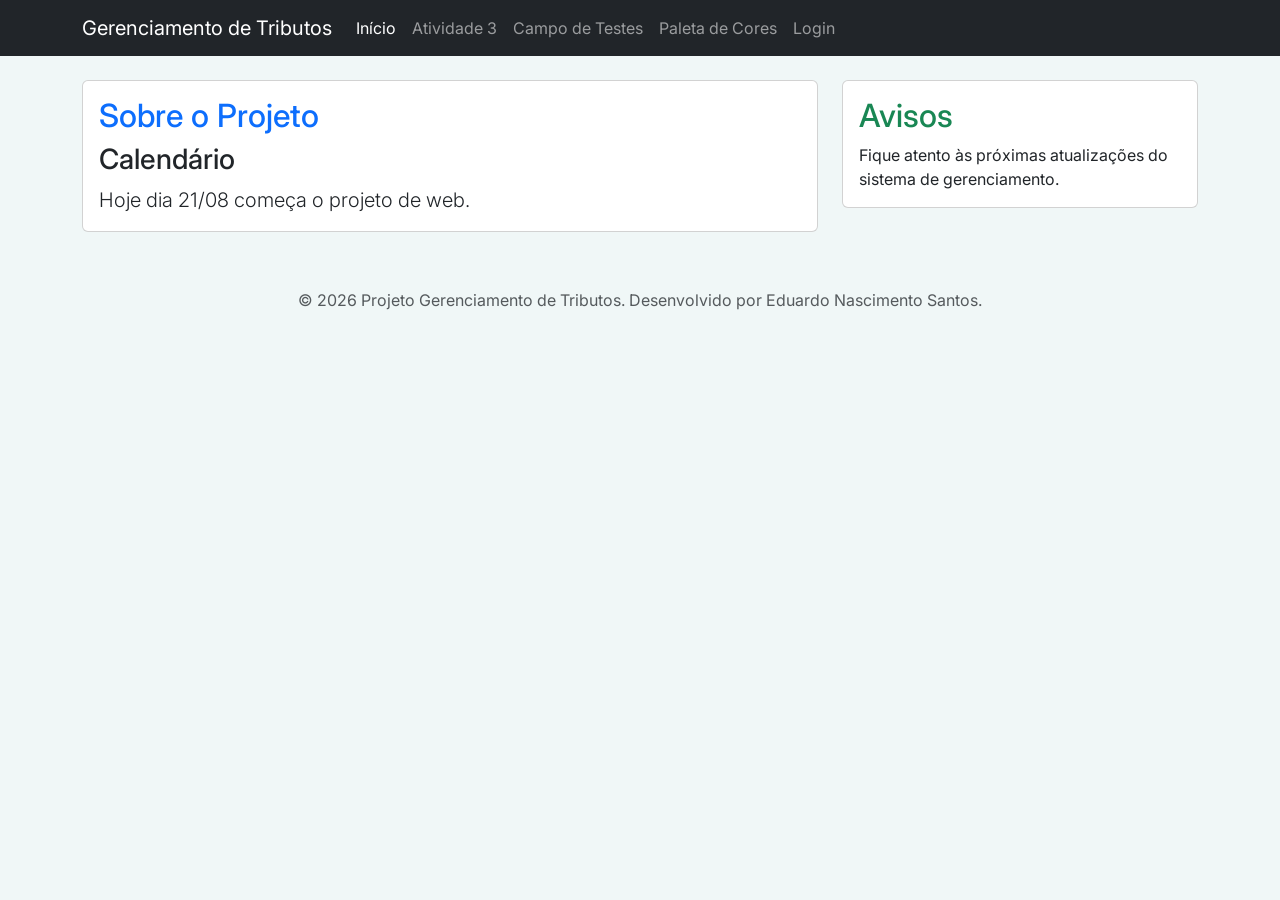
<file: infrastructure/pages/index.html>
<!DOCTYPE html>
<html lang="pt-BR">
<head>
    <meta charset="UTF-8">
    <meta name="viewport" content="width=device-width, initial-scale=1.0">
    <title>Gerenciamento de Tributos</title>
    <link rel="icon" type="image/png" href="../assets/favicon/erasebg-transformed.png">
    <link href="https://cdn.jsdelivr.net/npm/bootstrap@5.3.0/dist/css/bootstrap.min.css" rel="stylesheet">
    <link rel="stylesheet" type="text/css" href="../assets/css/style.css">
</head>
<body>

    <!-- Barra de Navegação (Navbar) -->
    <nav class="navbar navbar-expand-lg navbar-dark bg-dark">
        <div class="container">
            <a class="navbar-brand" href="#">Gerenciamento de Tributos</a>
            <button class="navbar-toggler" type="button" data-bs-toggle="collapse" data-bs-target="#navbarSupportedContent" aria-controls="navbarSupportedContent" aria-expanded="false" aria-label="Toggle navigation">
                <span class="navbar-toggler-icon"></span>
            </button>
            <div class="collapse navbar-collapse" id="navbarSupportedContent">
                <ul class="navbar-nav mr-auto">
                    <li class="nav-item"><a class="nav-link active" href="index.html">Início</a></li>
                    <li class="nav-item"><a class="nav-link" href="atividade-3.html">Atividade 3</a></li>
                    <li class="nav-item"><a class="nav-link" href="sandbox.html">Campo de Testes</a></li>
                    <li class="nav-item"><a class="nav-link" href="paleta.html">Paleta de Cores</a></li>
                    <li class="nav-item"><a class="nav-link" href="login.html">Login</a></li>
                </ul>
            </div>
        </div>
    </nav>

    <!-- Layout com Sistema de Grid e Cards -->
    <main class="container my-4">
        <div class="row">
            <section class="col-12 col-md-8">
                <div class="card mb-3">
                    <div class="card-body">
                        <h2 class="card-title text-primary">Sobre o Projeto</h2>
                        <article>
                            <h3>Calendário</h3>
                            <p class="card-text lead">Hoje dia 21/08 começa o projeto de web.</p>
                        </article>
                    </div>
                </div>
            </section>

            <aside class="col-12 col-md-4">
                <div class="card">
                    <div class="card-body">
                        <h2 class="card-title text-success">Avisos</h2>
                        <p class="card-text">Fique atento às próximas atualizações do sistema de gerenciamento.</p>
                    </div>
                </div>
            </aside>
        </div>
    </main>

    <footer class="text-center py-3">
        <p class="text-muted">&copy; 2026 Projeto Gerenciamento de Tributos. Desenvolvido por Eduardo Nascimento Santos.</p>
    </footer>

    <script src="https://cdn.jsdelivr.net/npm/bootstrap@5.3.0/dist/js/bootstrap.bundle.min.js"></script>
</body>
</html>
</file>
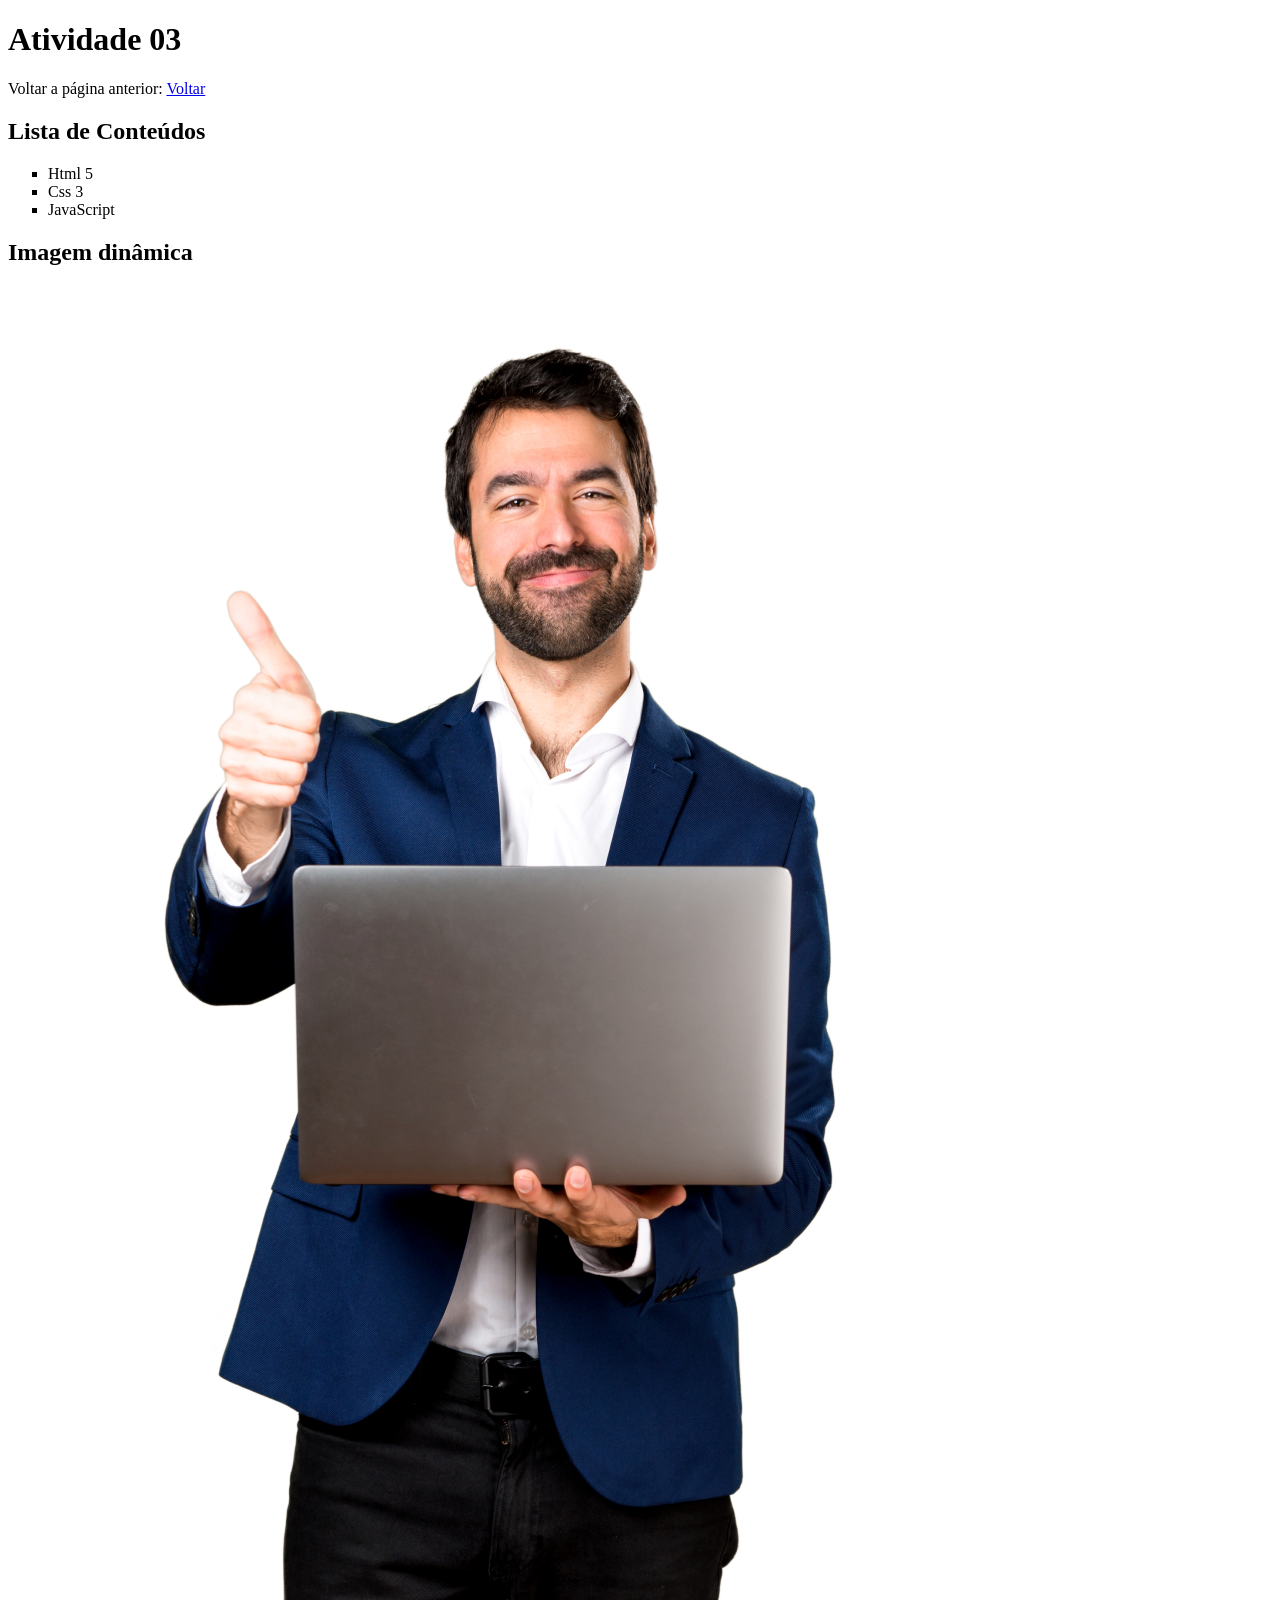
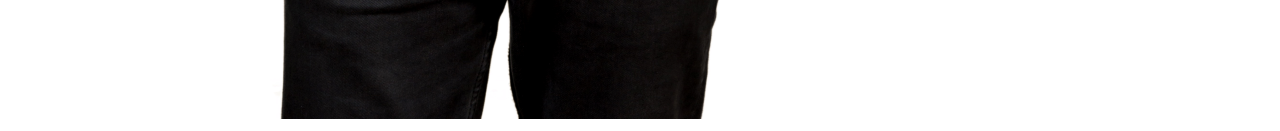
<file: atividade-3.html>
<!DOCTYPE html>
<html lang="en">
<head>
    <meta charset="UTF-8">
    <meta name="viewport" content="width=device-width, initial-scale=1.0">
    <title>Atividade 03</title>
    <link rel="icon" type="image/png" href="assets/favicon/form.png">
</head>
<body>
    <h1> Atividade 03 </h1>
    <p> Voltar a página anterior: <a href="index.html" rel="next">Voltar</a></p>

    <h2> Lista de Conteúdos </h2>
    <ul type="square"> 
        <li> Html 5</li>
        <li> Css 3</li>
        <li> JavaScript</li>
    </ul>

    <h2> Imagem dinâmica </h2>
    <picture>
        <source media="(max-width: 700px)" srcset="assets\images\homem-400.png">
        <source media="(max-width: 1050px)" srcset="assets\images\homem-700.png">
        <img src="assets\images\homem-1000.png" alt="Imagem flexivel funcional">
    </picture>
</body>
</html>
</file>
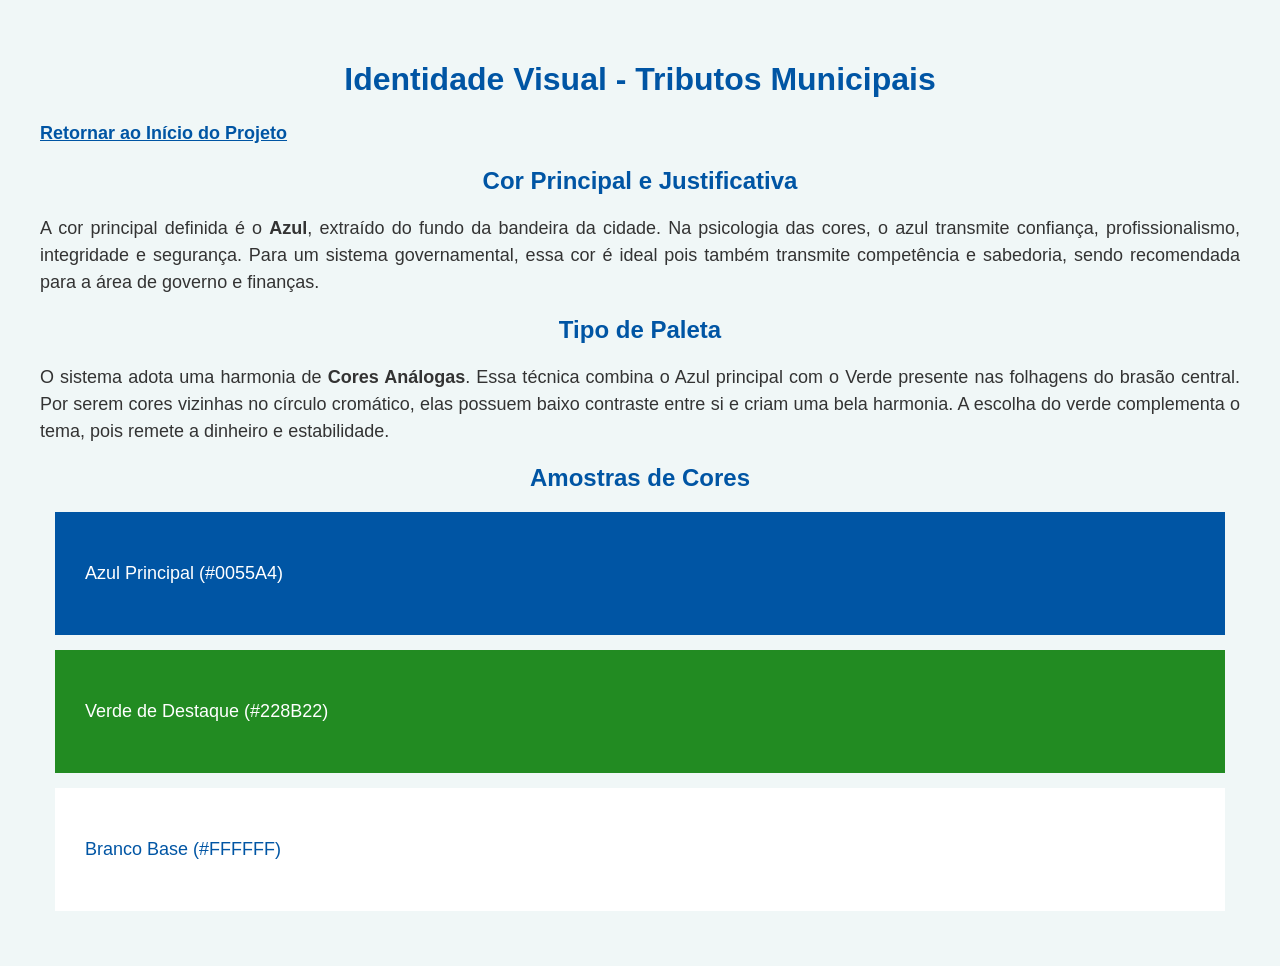
<file: pages/paleta.html>
<!DOCTYPE html>
<html lang="en">
<head>
    <meta charset="UTF-8">
    <meta name="viewport" content="width=device-width, initial-scale=1.0">
    <title>Paleta de Cores - Sistema de Tributos</title>
    <link rel="stylesheet" type="text/css" href="../assets/css/style.css">
</head>
<body>
    <header>
        <h1>Identidade Visual - Tributos Municipais</h1>
        <p><a href="../index.html" rel="prev">Retornar ao Início do Projeto</a></p>
    </header>

    <section>
        <h2>Cor Principal e Justificativa</h2>
        <p>A cor principal definida é o <strong>Azul</strong>, extraído do fundo da bandeira da cidade. Na psicologia das cores, o azul transmite confiança, profissionalismo, integridade e segurança. Para um sistema governamental, essa cor é ideal pois também transmite competência e sabedoria, sendo recomendada para a área de governo e finanças.</p>
    </section>

    <section>
        <h2>Tipo de Paleta</h2>
        <p>O sistema adota uma harmonia de <strong>Cores Análogas</strong>. Essa técnica combina o Azul principal com o Verde presente nas folhagens do brasão central. Por serem cores vizinhas no círculo cromático, elas possuem baixo contraste entre si e criam uma bela harmonia. A escolha do verde complementa o tema, pois remete a dinheiro e estabilidade.</p>
    </section>

    <section>
        <h2>Amostras de Cores</h2>
        <div class="caixa-azul">
            <p>Azul Principal (#0055A4)</p>
        </div>
        <div class="caixa-verde">
            <p>Verde de Destaque (#228B22)</p>
        </div>
        <div class="caixa-branca">
            <p>Branco Base (#FFFFFF)</p>
        </div>
    </section>
</body>
</html>
</file>
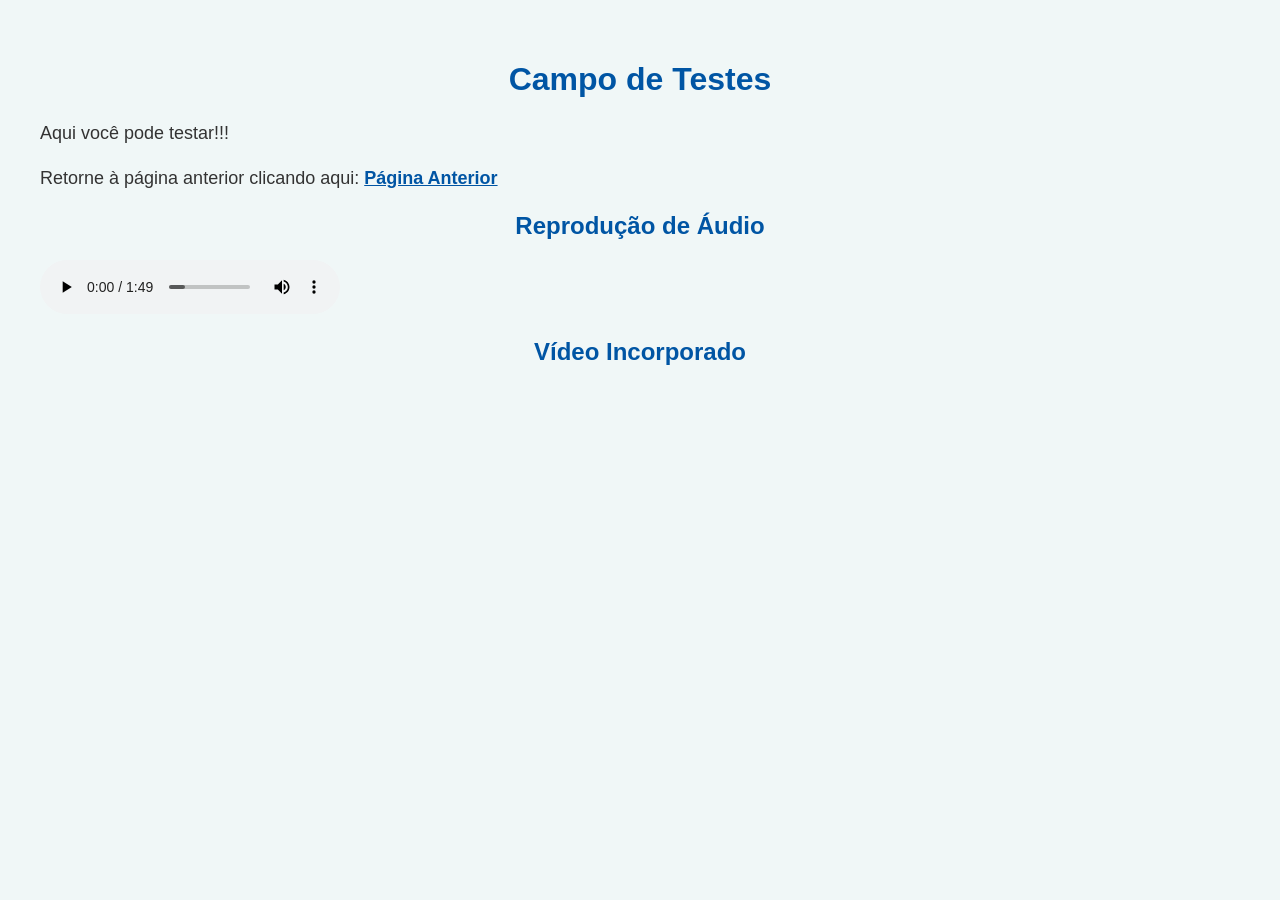
<file: pages/sandbox.html>
<!DOCTYPE html>
<html lang="en">
<head>
    <meta charset="UTF-8">
    <meta name="viewport" content="width=device-width, initial-scale=1.0">
    <title>SandBox</title>
    <link rel="stylesheet" type="text/css" href="../assets/css/style.css">
    <link rel = "icon" type="image/png" href="../assets/favicon/sandbox.png">
</head>
<body>
    <h1> Campo de Testes </h1>
    <p> Aqui você pode testar!!! </p>
    <p>Retorne à página anterior clicando aqui: <a href="../index.html" rel="prev">Página Anterior</a> </p>

    <main>
        <section id="bloco-audio">
            <h2>Reprodução de Áudio</h2>
            <audio preload="metadata" controls>
                <source src="../assets/audio/background-music.mp3" type="audio/mpeg">
                <p>Seu navegador não suporta áudio <a href="../assets/audio/background-music.mp3" type="audio/mpeg">Baixe o arquivo aqui</a></p>
            </audio>
        </section>

        <section id="bloco-video">
            <h2>Vídeo Incorporado</h2>
            <iframe width="560" height="315"
                    src="https://www.youtube.com/embed/4Y5DHDR3fYo?si=XaupXkPb8AHsnb-U" 
                    title="YouTube video player" frameborder="0" 
                    allow="accelerometer; 
                    autoplay; clipboard-write; 
                    encrypted-media; gyroscope; 
                    picture-in-picture; web-share" 
                    referrerpolicy="strict-origin-when-cross-origin" allowfullscreen></iframe>
        </section>
    </main>
</body>
</html>
</file>
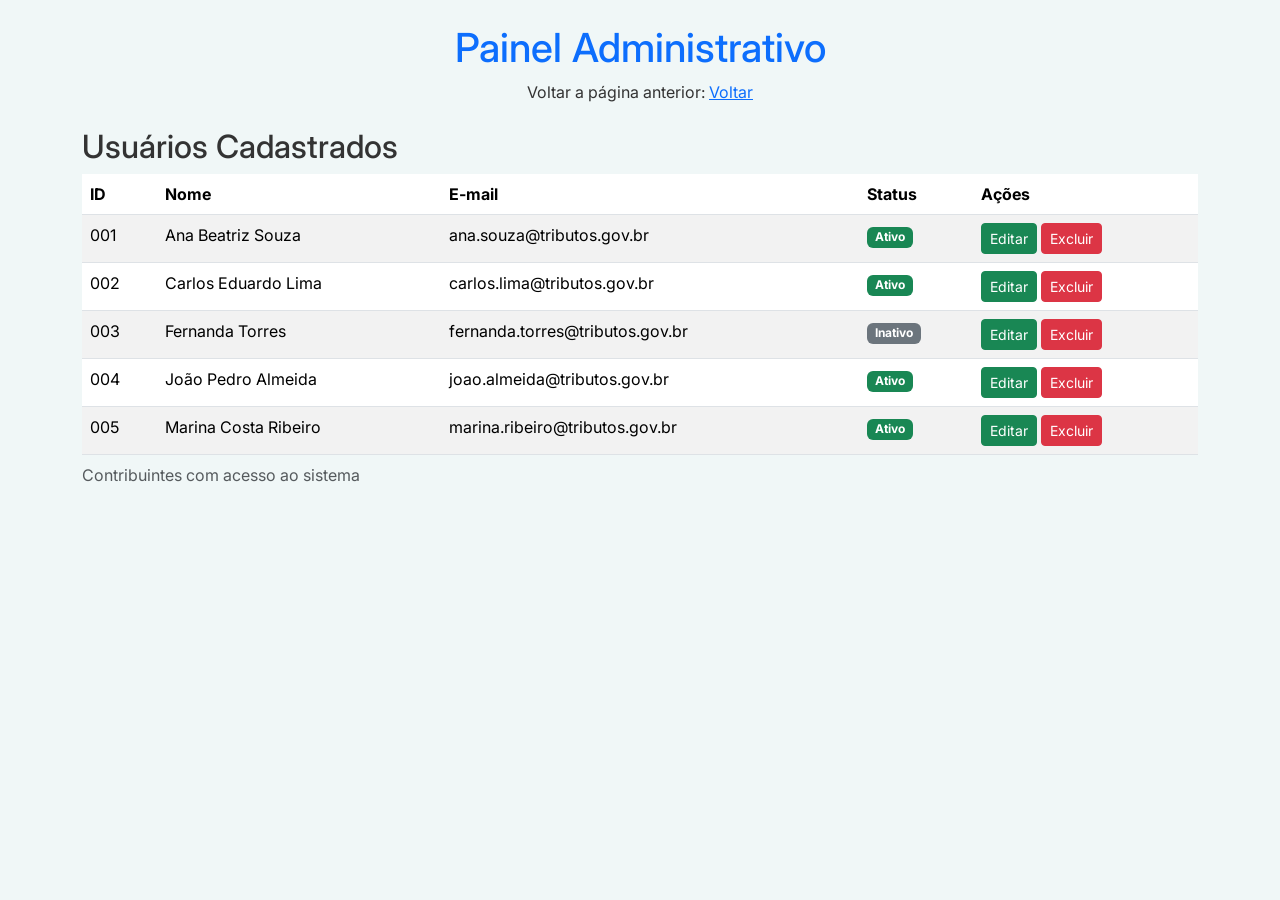
<file: infrastructure/pages/admin.html>
<!DOCTYPE html>
<html lang="pt-BR">
<head>
    <meta charset="UTF-8">
    <meta name="viewport" content="width=device-width, initial-scale=1.0">
    <title>Painel Administrativo - Gerenciamento de Tributos</title>
    <!-- Link CDN do Bootstrap oficial do slide -->
    <link href="https://cdn.jsdelivr.net/npm/bootstrap@5.3.0/dist/css/bootstrap.min.css" rel="stylesheet">
    <link rel="stylesheet" type="text/css" href="../assets/css/style.css">
    <link rel="icon" type="image/png" href="../assets/favicon/erasebg-transformed.png">
</head>
<body>

    <header class="text-center my-4">
        <h1 class="text-primary">Painel Administrativo</h1>
        <p>Voltar a página anterior: <a href="index.html" rel="prev">Voltar</a></p>
    </header>

    <main class="container">
        <section id="usuarios">
            <h2>Usuários Cadastrados</h2>

            <table id="tabela-usuarios" class="table table-striped table-hover">
                <caption>Contribuintes com acesso ao sistema </caption>
                <thead>
                    <tr>
                        <th>ID</th>
                        <th>Nome</th>
                        <th>E-mail</th>
                        <th>Status</th>
                        <th>Ações</th>
                    </tr>
                </thead>
                <tbody>
                    <tr>
                        <td>001</td>
                        <td>Ana Beatriz Souza</td>
                        <td>ana.souza@tributos.gov.br</td>
                        <td><span class="badge bg-success">Ativo</span></td>
                        <td class="acoes">
                            <button type="button" class="btn btn-success btn-sm">Editar</button>
                            <button type="button" class="btn btn-danger btn-sm">Excluir</button>
                        </td>
                    </tr>
                    <tr>
                        <td>002</td>
                        <td>Carlos Eduardo Lima</td>
                        <td>carlos.lima@tributos.gov.br</td>
                        <td><span class="badge bg-success">Ativo</span></td>
                        <td class="acoes">
                            <button type="button" class="btn btn-success btn-sm">Editar</button>
                            <button type="button" class="btn btn-danger btn-sm">Excluir</button>
                        </td>
                    </tr>
                    <tr>
                        <td>003</td>
                        <td>Fernanda Torres</td>
                        <td>fernanda.torres@tributos.gov.br</td>
                        <td><span class="badge bg-secondary">Inativo</span></td>
                        <td class="acoes">
                            <button type="button" class="btn btn-success btn-sm">Editar</button>
                            <button type="button" class="btn btn-danger btn-sm">Excluir</button>
                        </td>
                    </tr>
                    <tr>
                        <td>004</td>
                        <td>João Pedro Almeida</td>
                        <td>joao.almeida@tributos.gov.br</td>
                        <td><span class="badge bg-success">Ativo</span></td>
                        <td class="acoes">
                            <button type="button" class="btn btn-success btn-sm">Editar</button>
                            <button type="button" class="btn btn-danger btn-sm">Excluir</button>
                        </td>
                    </tr>
                    <tr>
                        <td>005</td>
                        <td>Marina Costa Ribeiro</td>
                        <td>marina.ribeiro@tributos.gov.br</td>
                        <td><span class="badge bg-success">Ativo</span></td>
                        <td class="acoes">
                            <button type="button" class="btn btn-success btn-sm">Editar</button>
                            <button type="button" class="btn btn-danger btn-sm">Excluir</button>
                        </td>
                    </tr>
                </tbody>
            </table>
        </section>
    </main>

    <script src="https://cdn.jsdelivr.net/npm/bootstrap@5.3.0/dist/js/bootstrap.bundle.min.js"></script>
</body>
</html>
</file>
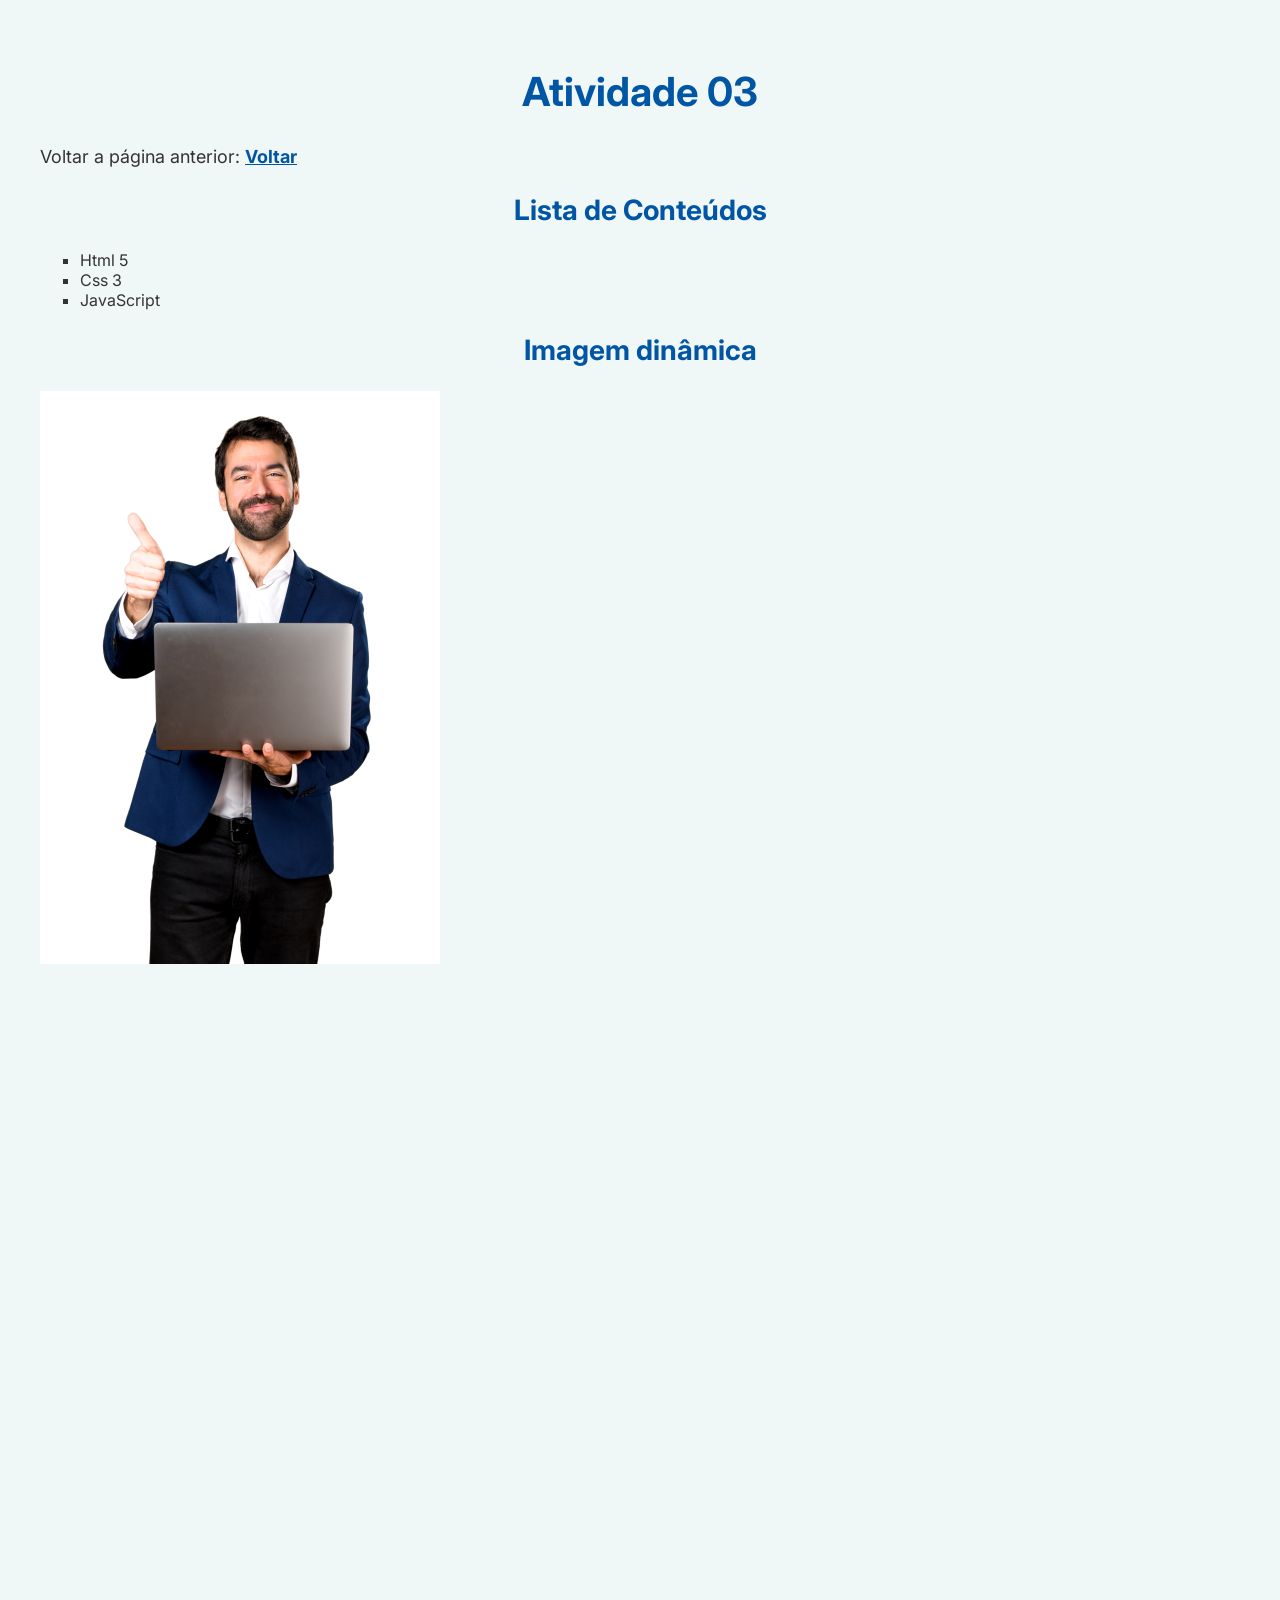
<file: infrastructure/pages/atividade-3.html>
<!DOCTYPE html>
<html lang="en">
<head>
    <meta charset="UTF-8">
    <meta name="viewport" content="width=device-width, initial-scale=1.0">
    <title>Atividade 03</title>
    <link rel="stylesheet" type="text/css" href="../assets/css/style.css">
    <link rel="icon" type="image/png" href="../assets/favicon/erasebg-transformed.png">
</head>
<body class="pagina-simples">
    <h1> Atividade 03 </h1>
    <p> Voltar a página anterior: <a href="index.html" rel="prev">Voltar</a></p>

    <h2> Lista de Conteúdos </h2>
    <ul type="square">
        <li> Html 5</li>
        <li> Css 3</li>
        <li> JavaScript</li>
    </ul>

    <h2> Imagem dinâmica </h2>
    <picture>
        <source media="(max-width: 700px)" srcset="../assets/images/homem-400.png">
        <source media="(max-width: 1050px)" srcset="../assets/images/homem-700.png">
        <img src="../assets/images/homem-1000.png" alt="Imagem flexivel funcional">
    </picture>
</body>
</html>
</file>
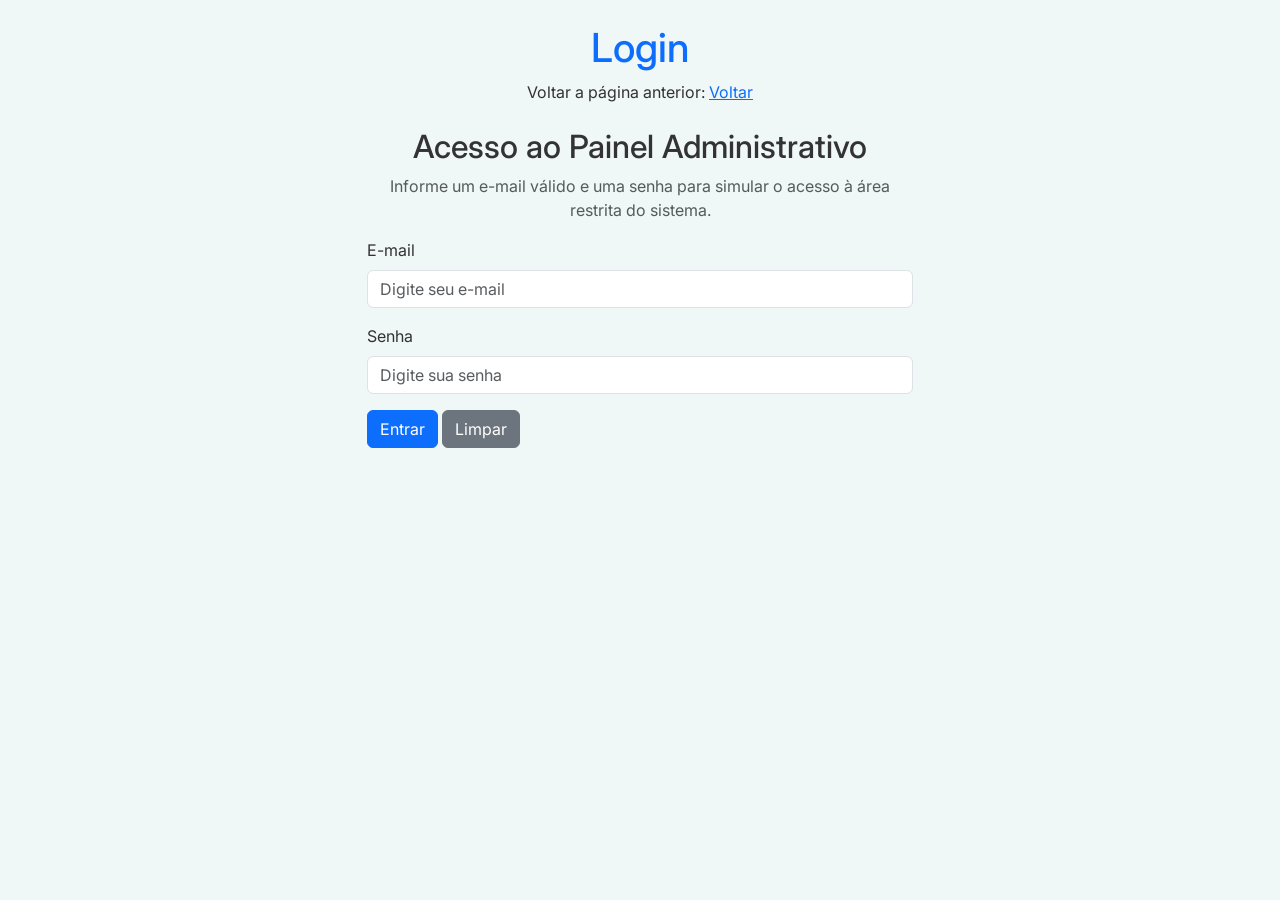
<file: infrastructure/pages/login.html>
<!DOCTYPE html>
<html lang="pt-BR">
<head>
    <meta charset="UTF-8">
    <meta name="viewport" content="width=device-width, initial-scale=1.0">
    <title>Login - Gerenciamento de Tributos</title>
    <!-- Link CDN do Bootstrap oficial do slide -->
    <link href="https://cdn.jsdelivr.net/npm/bootstrap@5.3.0/dist/css/bootstrap.min.css" rel="stylesheet">
    <link rel="stylesheet" type="text/css" href="../assets/css/style.css">
    <link rel="icon" type="image/png" href="../assets/favicon/erasebg-transformed.png">
</head>
<body>

    <header class="text-center my-4">
        <h1 class="text-primary">Login</h1>
        <p>Voltar a página anterior: <a href="index.html" rel="prev">Voltar</a></p>
    </header>

    <main class="container">
        <div class="row justify-content-center">
            <section id="login" class="col-12 col-md-6">
                <h2 class="text-center">Acesso ao Painel Administrativo</h2>
                <p class="text-center text-muted">Informe um e-mail válido e uma senha para simular o acesso à área restrita do sistema.</p>

                <form action="admin.html" method="get">
                    <div class="camp-form mb-3">
                        <label for="email" class="form-label">E-mail</label>
                        <input
                            type="email"
                            class="form-control"
                            id="email"
                            name="email"
                            inputmode="email"
                            placeholder="Digite seu e-mail"
                            required
                            pattern="[a-zA-Z0-9._%+-]+@[a-zA-Z0-9.-]+\.[a-zA-Z]{2,}"
                            title="Informe um e-mail em um formato válido, com domínio completo, por exemplo: nome@dominio.com">
                        <span class="mensagem-erro">Informe um e-mail válido, por exemplo: nome@dominio.com</span>
                    </div>

                    <div class="camp-form mb-3">
                        <label for="senha" class="form-label">Senha</label>
                        <input
                            type="password"
                            class="form-control"
                            id="senha"
                            name="senha"
                            placeholder="Digite sua senha"
                            required
                            pattern=".{6,}"
                            title="A senha deve ter pelo menos 6 caracteres">
                        <span class="mensagem-erro">A senha deve ter pelo menos 6 caracteres.</span>
                    </div>

                    <div class="mt-3">
                        <input type="submit" value="Entrar" class="btn btn-primary">
                        <input type="reset" value="Limpar" class="btn btn-secondary">
                    </div>
                </form>
            </section>
        </div>
    </main>

    <script src="https://cdn.jsdelivr.net/npm/bootstrap@5.3.0/dist/js/bootstrap.bundle.min.js"></script>
</body>
</html>
</file>
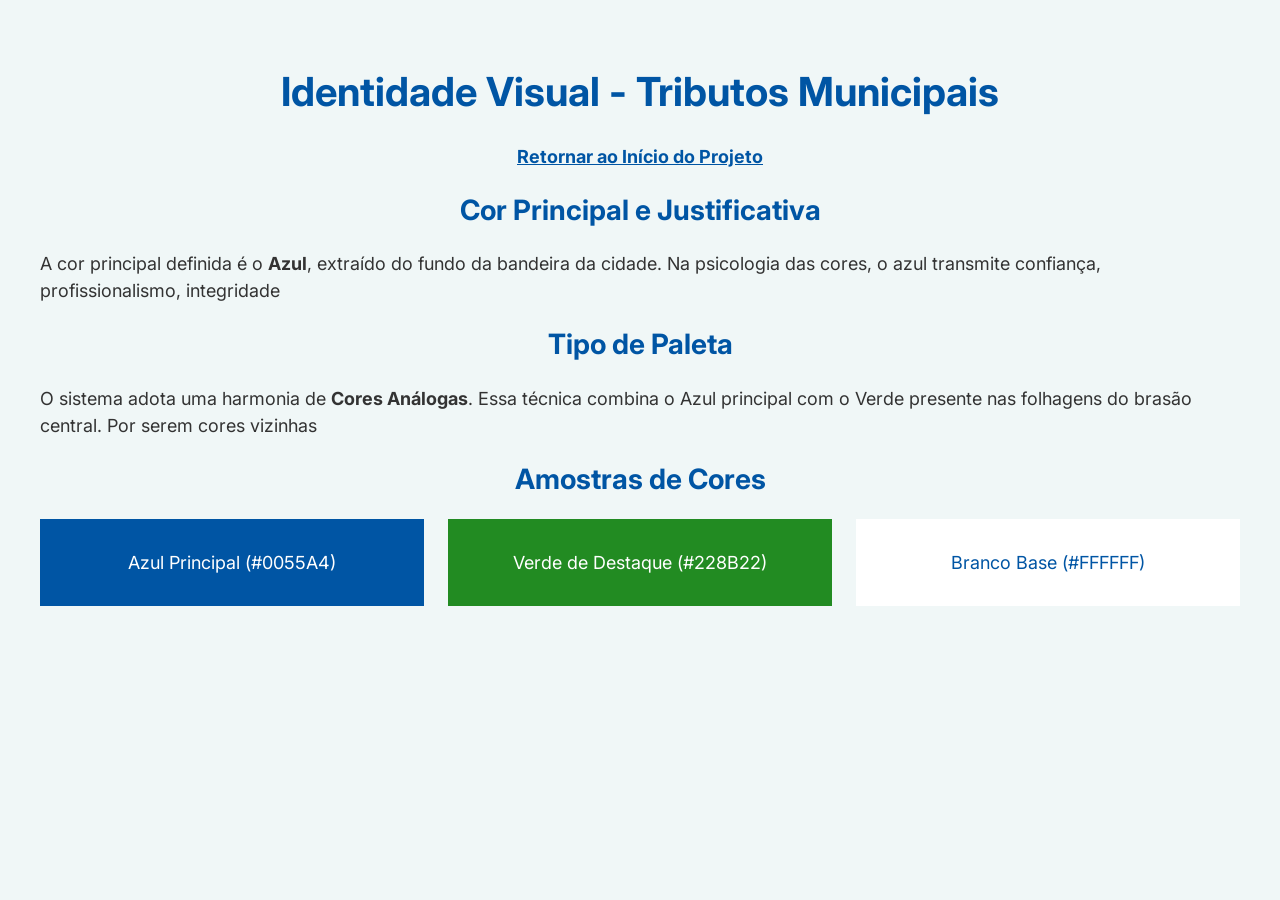
<file: infrastructure/pages/paleta.html>
<!DOCTYPE html>
<html lang="pt-BR">
<head>
    <meta charset="UTF-8">
    <meta name="viewport" content="width=device-width, initial-scale=1.0">
    <title>Paleta de Cores - Sistema de Tributos</title>
    <link rel="stylesheet" type="text/css" href="../assets/css/style.css">
    <link rel="icon" type="image/png" href="../assets/favicon/erasebg-transformed.png">

</head>
<body class="pagina-simples">
    <header>
        <h1>Identidade Visual - Tributos Municipais</h1>
        <p><a href="index.html" rel="prev">Retornar ao Início do Projeto</a></p>
    </header>

    <section>
        <h2>Cor Principal e Justificativa</h2>
        <p>A cor principal definida é o <strong>Azul</strong>, extraído do fundo da bandeira da cidade. Na psicologia das cores, o azul transmite confiança, profissionalismo, integridade</p>
    </section>

    <section>
        <h2>Tipo de Paleta</h2>
        <p>O sistema adota uma harmonia de <strong>Cores Análogas</strong>. Essa técnica combina o Azul principal com o Verde presente nas folhagens do brasão central. Por serem cores vizinhas</p>
    </section>

    <section>
        <h2>Amostras de Cores</h2>
        <!-- Contêiner flex: empilha no celular, lado a lado no tablet/desktop -->
        <div class="amostras">
            <div class="caixa-azul">
                <p>Azul Principal (#0055A4)</p>
            </div>
            <div class="caixa-verde">
                <p>Verde de Destaque (#228B22)</p>
            </div>
            <div class="caixa-branca">
                <p>Branco Base (#FFFFFF)</p>
            </div>
        </div>
    </section>
</body>
</html>
</file>
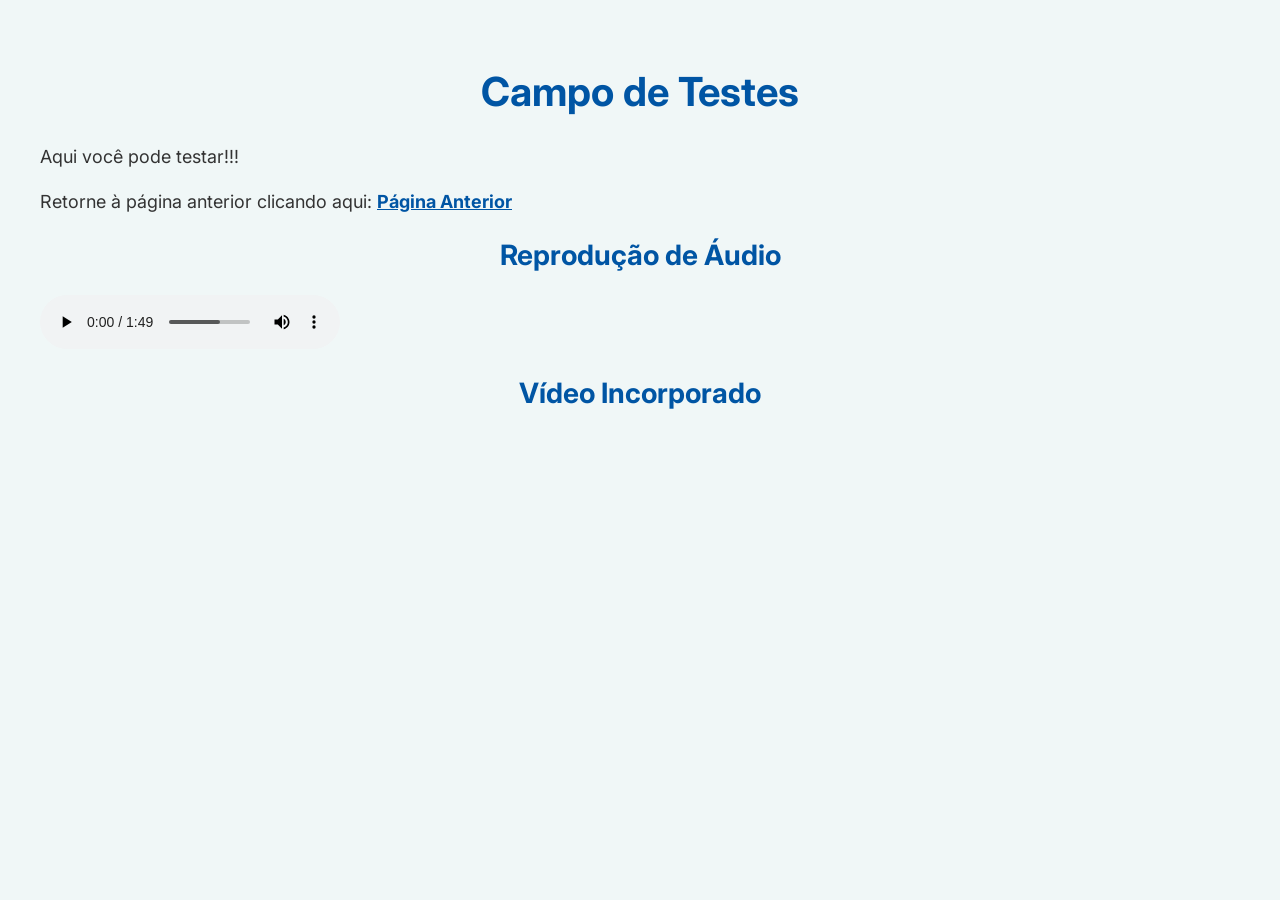
<file: infrastructure/pages/sandbox.html>
<!DOCTYPE html>
<html lang="en">
<head>
    <meta charset="UTF-8">
    <meta name="viewport" content="width=device-width, initial-scale=1.0">
    <title>Sandbox</title>
    <link rel="stylesheet" type="text/css" href="../assets/css/style.css">
    <link rel="icon" type="image/png" href="../assets/favicon/erasebg-transformed.png">

</head>
<body class="pagina-simples">
    <h1> Campo de Testes </h1>
    <p> Aqui você pode testar!!! </p>
    <p>Retorne à página anterior clicando aqui: <a href="index.html" rel="prev">Página Anterior</a> </p>

    <main>
        <section id="bloco-audio">
            <h2>Reprodução de Áudio</h2>
            <audio preload="metadata" controls>
                <source src="../assets/audio/background-music.mp3" type="audio/mpeg">
                <p>Seu navegador não suporta áudio <a href="../assets/audio/background-music.mp3" type="audio/mpeg">Baixe o arquivo aqui</a></p>
            </audio>
        </section>

        <section id="bloco-video">
            <h2>Vídeo Incorporado</h2>
            <iframe width="560" height="315"
                src="https://www.youtube.com/embed/4Y5DHDR3FYo?si=XaupXkPb8AHsnb-U"
                title="YouTube video player" frameborder="0"
                allow="accelerometer; autoplay; clipboard-write; encrypted-media; gyroscope; picture-in-picture; web-share"
                referrerpolicy="strict-origin-when-cross-origin" allowfullscreen></iframe>
        </section>
    </main>
</body>
</html>
</file>
<file: infrastructure/assets/css/style.css>
@charset "UTF-8";

@import url('https://fonts.googleapis.com/css2?family=Inter:ital,opsz,wght@0,14..32,100..900;1,14..32,100..900&display=swap');

/* =====================================================================
   ESTILOS GERAIS (valem para todas as páginas)
   ===================================================================== */

body {
    background-color: #f0f7f7;
    font-family: 'Inter', sans-serif;
    color: #333333;
}

img,
iframe {
    max-width: 100%;
}

/* =====================================================================
   LOGIN (validação visual dos campos)
   ===================================================================== */

.mensagem-erro {
    display: none;
    color: #c0392b;
    font-size: 0.875rem;
    margin-top: 4px;
}

.form-control:not(:placeholder-shown):invalid {
    border: 2px solid #c0392b;
    background-color: #fbeaea;
}

.form-control:not(:placeholder-shown):valid {
    border: 2px solid #228B22;
}

.form-control:not(:placeholder-shown):invalid ~ .mensagem-erro {
    display: block;
}

/* =====================================================================
   ADMIN (tabela de usuários)
   ===================================================================== */

.acoes {
    white-space: nowrap;
}


body.pagina-simples {
    margin: 0;
    padding: 10px;
    font-size: 1rem;
}

.pagina-simples header {
    text-align: center;
}

.pagina-simples h1,
.pagina-simples h2 {
    color: #0055A4;
    text-align: center;
}

.pagina-simples h1 {
    font-size: 1.5rem;
}

.pagina-simples h2 {
    font-size: 1.25rem;
}

.pagina-simples p {
    font-size: 1rem;
    line-height: 1.5;
}

.pagina-simples a {
    color: #0055A4;
    font-weight: 700;
}

/* ---------- Paleta de cores (Flexbox: caixas empilhadas) ---------- */

.amostras {
    display: flex;
    flex-direction: column;
    gap: 15px;
}

.caixa-azul,
.caixa-verde,
.caixa-branca {
    width: 100%;
    padding: 20px;
    text-align: center;
    font-size: 1.125rem;
    box-sizing: border-box;
}

.caixa-azul p,
.caixa-verde p,
.caixa-branca p {
    margin: 0;
    text-align: center;
}

.caixa-azul {
    background-color: #0055A4;
    color: #FFFFFF;
}

.caixa-verde {
    background-color: #228B22;
    color: #FFFFFF;
}

.caixa-branca {
    background-color: #FFFFFF;
    color: #0055A4;
}

/* =====================================================================
   TABLETS (a partir de 601px)
   ===================================================================== */

@media (min-width: 601px) {
    body.pagina-simples {
        padding: 20px;
    }

    .pagina-simples h1 {
        font-size: 2rem;
    }

    .pagina-simples h2 {
        font-size: 1.5rem;
    }

    .pagina-simples p {
        font-size: 1.125rem;
    }

    /* Caixas de cor lado a lado */
    .amostras {
        flex-direction: row;
        justify-content: space-between;
    }

    .caixa-azul,
    .caixa-verde,
    .caixa-branca {
        width: 32%;
        padding: 30px;
        font-size: 1.25rem;
    }
}

/* =====================================================================
   DESKTOPS (a partir de 1025px)
   ===================================================================== */

@media (min-width: 1025px) {
    body.pagina-simples {
        max-width: 1200px;
        margin: 0 auto;
        padding: 40px;
    }

    .pagina-simples h1 {
        font-size: 2.5rem;
    }

    .pagina-simples h2 {
        font-size: 1.75rem;
    }

    .caixa-azul,
    .caixa-verde,
    .caixa-branca {
        font-size: 1.375rem;
    }
}
</file>
<file: assets/css/style.css>
@charset "UTF-8";

body {
    background-color: #f0f7f7;
    font-family: 'Arial', sans-serif;
    color: #333333;
    margin: 0;
    padding: 40px;
}

h1, h2 {
    color: #0055A4;
    text-align: center;
}

p {
    font-size: 18px;
    line-height: 1.5;
    text-align: justify;
}

a {
    color: #0055A4;
    font-weight: 700;
}

.caixa-azul {
    background-color: #0055A4;
    color: #FFFFFF;
    padding: 30px;
    margin: 15px;
    text-align: center;
    font-size: 22px;
}

.caixa-verde {
    background-color: #228B22;
    color: #FFFFFF;
    padding: 30px;
    margin: 15px;
    text-align: center;
    font-size: 22px;
}

.caixa-branca {
    background-color: #FFFFFF;
    color: #0055A4;
    padding: 30px;
    margin: 15px;
    text-align: center;
    font-size: 22px;
}
</file>
